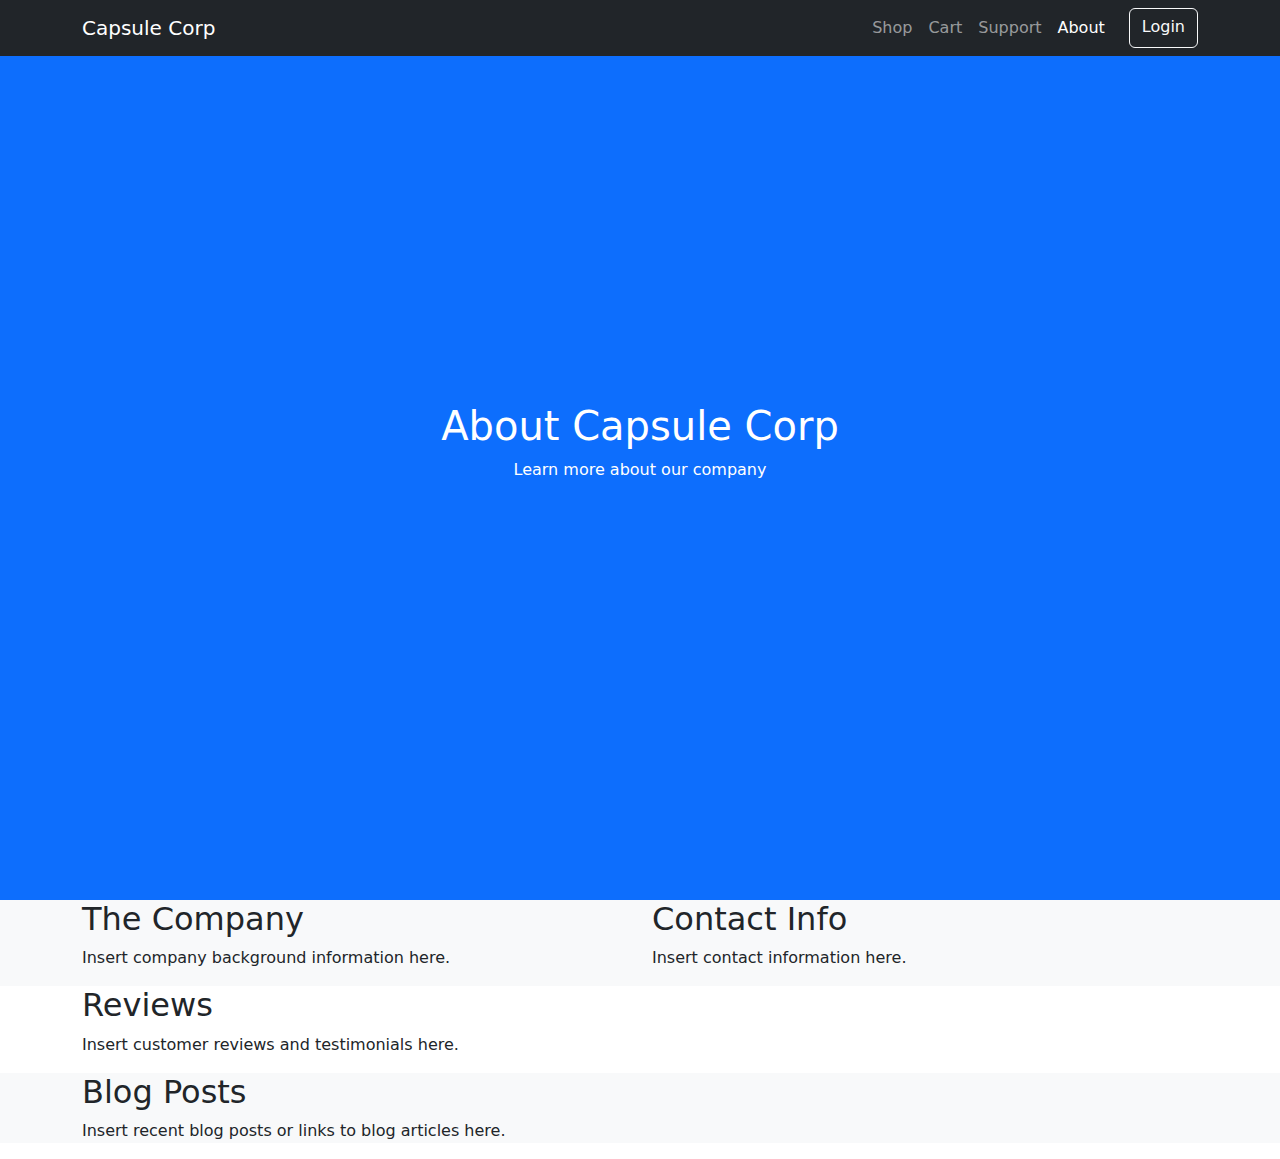
<file: about.html>
<!DOCTYPE html>
<html lang="en">
<head>
<meta charset="UTF-8">
<meta name="viewport" content="width=device-width, initial-scale=1.0">
<title>About Capsule Corp</title>
<link href="https://cdn.jsdelivr.net/npm/bootstrap@5.3.3/dist/css/bootstrap.min.css" rel="stylesheet" integrity="sha384-QWTKZyjpPEjISv5WaRU9OFeRpok6YctnYmDr5pNlyT2bRjXh0JMhjY6hW+ALEwIH" crossorigin="anonymous">
<link rel="stylesheet" href="styles.css">
</head>
<body>
<nav class="navbar navbar-expand-lg fixed-top navbar-dark bg-dark">
    <div class="container">
        <a class="navbar-brand" href="#">Capsule Corp</a>
        <button class="navbar-toggler" type="button" data-bs-toggle="offcanvas" data-bs-target="#offcanvasNavbar" aria-controls="offcanvasNavbar">
            <span class="navbar-toggler-icon"></span>
        </button>
        <div class="offcanvas offcanvas-end" tabindex="-1" id="offcanvasNavbar" aria-labelledby="offcanvasNavbarLabel">
            <div class="offcanvas-header">
                <h5 class="offcanvas-title" id="offcanvasNavbarLabel">Capsule Corp</h5>
                <button type="button" class="btn-close" data-bs-dismiss="offcanvas" aria-label="Close"></button>
            </div>
            <div class="offcanvas-body">
                <ul class="navbar-nav justify-content-end flex-grow-1 pe-3">
                    <li class="nav-item">
                        <a class="nav-link" href="index.html">Shop</a>
                    </li>
                    <li class="nav-item">
                        <a class="nav-link" href="cart.html">Cart</a>
                    </li>
                    <li class="nav-item">
                        <a class="nav-link" href="support.html">Support</a>
                    </li>
                    <li class="nav-item">
                        <a class="nav-link active" aria-current="page" href="about.html">About</a>
                    </li>
                </ul>
                <a href="#" class="btn btn-outline-light">Login</a>
            </div>
        </div>
    </div>
</nav>


<section class="hero-section bg-primary text-white text-center d-flex align-items-center justify-content-center" style="height: 100vh;">
    <div>
        <h1>About Capsule Corp</h1>
        <p>Learn more about our company</p>
    </div>
</section>


<section class="section bg-light">
    <div class="container">
        <div class="row">
            <div class="col-md-6">
                <h2>The Company</h2>
                <p>Insert company background information here.</p>
            </div>
            <div class="col-md-6">
                <h2>Contact Info</h2>
                <p>Insert contact information here.</p>
            </div>
        </div>
    </div>
</section>


<section class="section">
    <div class="container">
        <h2>Reviews</h2>
        <p>Insert customer reviews and testimonials here.</p>
    </div>
</section>


<section class="section bg-light">
    <div class="container">
        <h2>Blog Posts</h2>
        <p>Insert recent blog posts or links to blog articles here.</p>
    </div>
</section>


<script src="https://cdn.jsdelivr.net/npm/bootstrap@5.3.3/dist/js/bootstrap.bundle.min.js" integrity="sha384-YvpcrYf0tY3lHB60NNkmXc5s9fDVZLESaAA55NDzOxhy9GkcIdslK1eN7N6jIeHz" crossorigin="anonymous"></script>
</body>
</html>
</file>
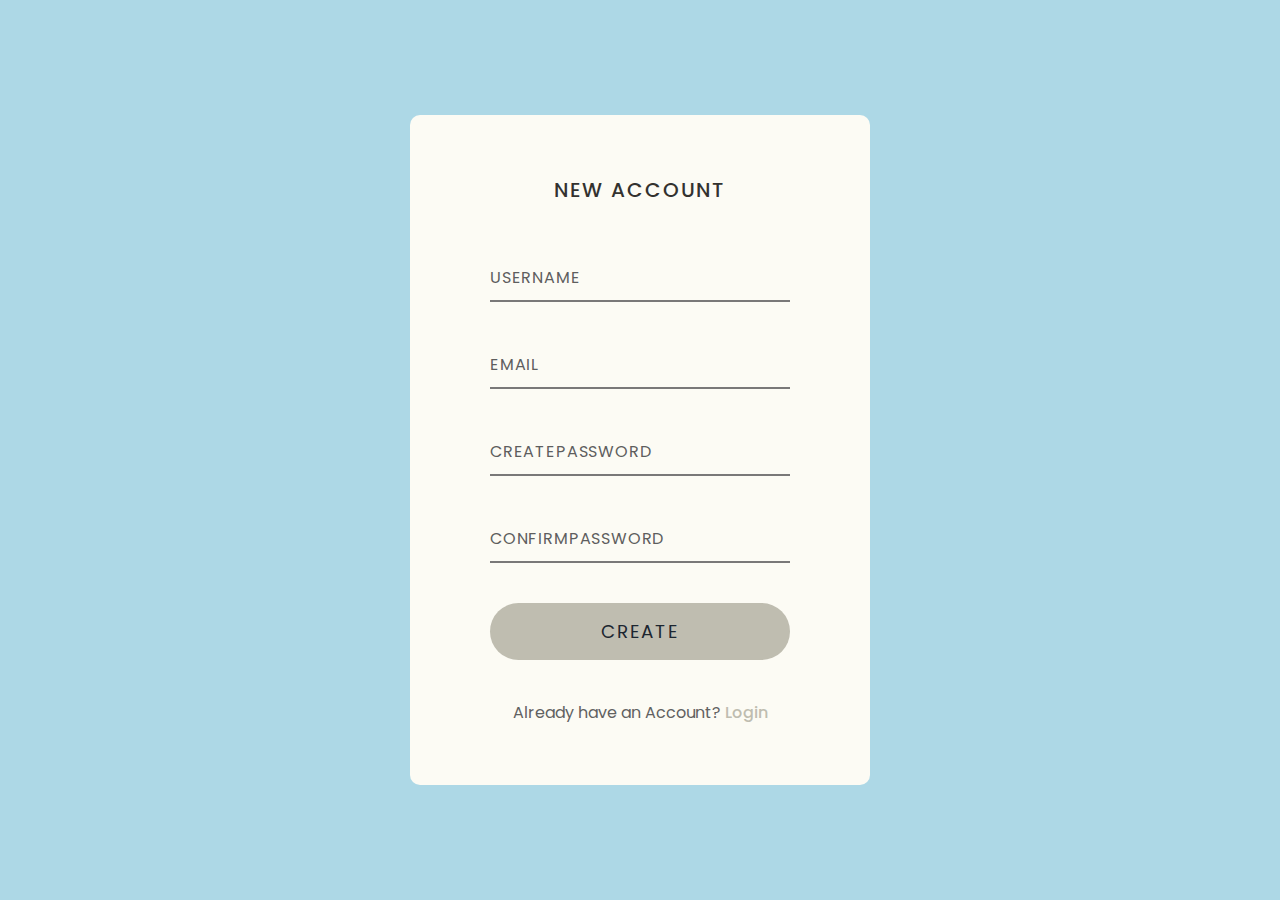
<file: regform.html>
<!DOCTYPE html>
<html lang="en">
<head>
    <meta charset="UTF-8">
    <meta name="viewport" content="width=device-width, initial-scale=1.0">
    <title>Registration Form</title>
    <link rel="stylesheet" type="text/css" href="style.css">
</head>
<body>
    <form id="registrationForm">
        <h2>New Account</h2>
        <div class="inputBox">
            <input type="text" name="username" required>
            <label>Username</label>
        </div>
        <div class="inputBox">
            <input type="email" name="email" required>
            <label>Email</label>
        </div>
        <div class="inputBox">
            <input type="password" name="password" required>
            <label>Create  Password</label>
        </div>
        <div class="inputBox">
            <input type="password" name="cpassword" required>
            <label>Confirm  Password</label>
        </div>
        <div class="inputBox">
            <input type="submit" value="Create">
        </div>
        <p>Already have an Account? <a href="splash.html">Login</a></p>
    </form>


    <script>
        document.querySelectorAll('label').forEach(label => {
            label.innerHTML = label.innerText.split('').map((letter, i) =>
                `<span style="transition-delay:${i * 50}ms">${letter}</span>`
            ).join('');
        });


        document.getElementById('registrationForm').addEventListener('submit', function(event) {
            event.preventDefault(); // Prevent the default form submission
            window.location.href = 'splash.html'; // Redirect to splash.html
        });
    </script>
</body>
</html>
</file>
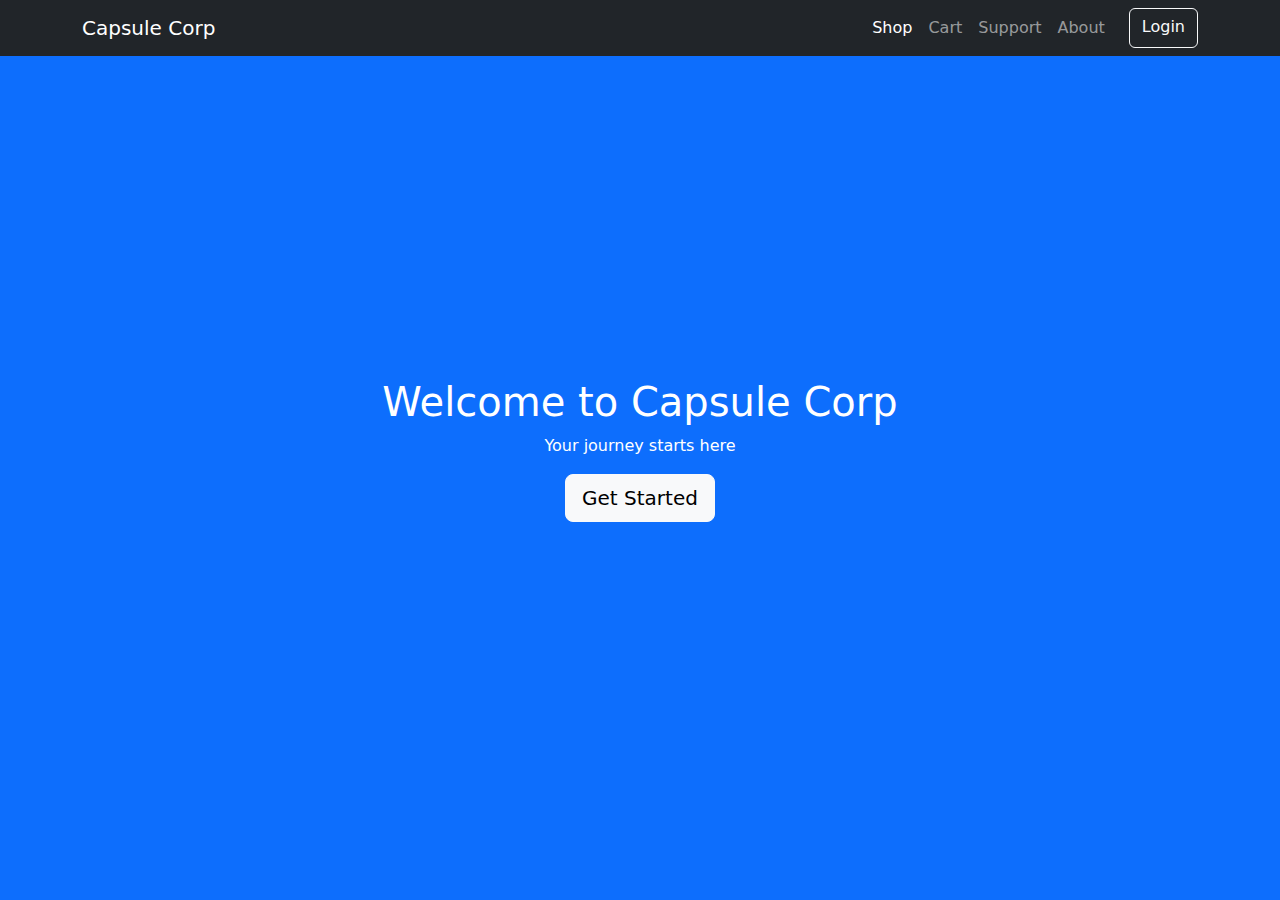
<file: splash.html>
<!DOCTYPE html>
<html lang="en">
<head>
<meta charset="UTF-8">
<meta name="viewport" content="width=device-width, initial-scale=1.0">
<title>Capsule Corp</title>
<link href="https://cdn.jsdelivr.net/npm/bootstrap@5.3.3/dist/css/bootstrap.min.css" rel="stylesheet" integrity="sha384-QWTKZyjpPEjISv5WaRU9OFeRpok6YctnYmDr5pNlyT2bRjXh0JMhjY6hW+ALEwIH" crossorigin="anonymous">
<link rel="stylesheet" href="styles.css">
</head>
<body>
<nav class="navbar navbar-expand-lg fixed-top navbar-dark bg-dark">
    <div class="container">
        <a class="navbar-brand" href="#">Capsule Corp</a>
        <button class="navbar-toggler" type="button" data-bs-toggle="offcanvas" data-bs-target="#offcanvasNavbar" aria-controls="offcanvasNavbar">
            <span class="navbar-toggler-icon"></span>
        </button>
        <div class="offcanvas offcanvas-end" tabindex="-1" id="offcanvasNavbar" aria-labelledby="offcanvasNavbarLabel">
            <div class="offcanvas-header">
                <h5 class="offcanvas-title" id="offcanvasNavbarLabel">Capsule Corp</h5>
                <button type="button" class="btn-close" data-bs-dismiss="offcanvas" aria-label="Close"></button>
            </div>
            <div class="offcanvas-body">
                <ul class="navbar-nav justify-content-end flex-grow-1 pe-3">
                    <li class="nav-item">
                        <a class="nav-link active" aria-current="page" href="#">Shop</a>
                    </li>
                    <li class="nav-item">
                        <a class="nav-link" href="cart.html">Cart</a>
                    </li>
                    <li class="nav-item">
                        <a class="nav-link" href="support.html">Support</a>
                    </li>
                    <li class="nav-item">
                        <a class="nav-link" href="about.html">About</a>
                    </li>
                </ul>
                <a href="#" class="btn btn-outline-light">Login</a>
            </div>
        </div>
    </div>
</nav>


<section class="hero-section bg-primary text-white text-center d-flex align-items-center justify-content-center" style="height: 100vh;">
    <div>
        <h1>Welcome to Capsule Corp</h1>
        <p>Your journey starts here</p>
        <a href="#" class="btn btn-light btn-lg">Get Started</a>
    </div>
</section>


<script src="https://cdn.jsdelivr.net/npm/bootstrap@5.3.3/dist/js/bootstrap.bundle.min.js" integrity="sha384-YvpcrYf0tY3lHB60NNkmXc5s9fDVZLESaAA55NDzOxhy9GkcIdslK1eN7N6jIeHz" crossorigin="anonymous"></script>
</body>
</html>
</file>
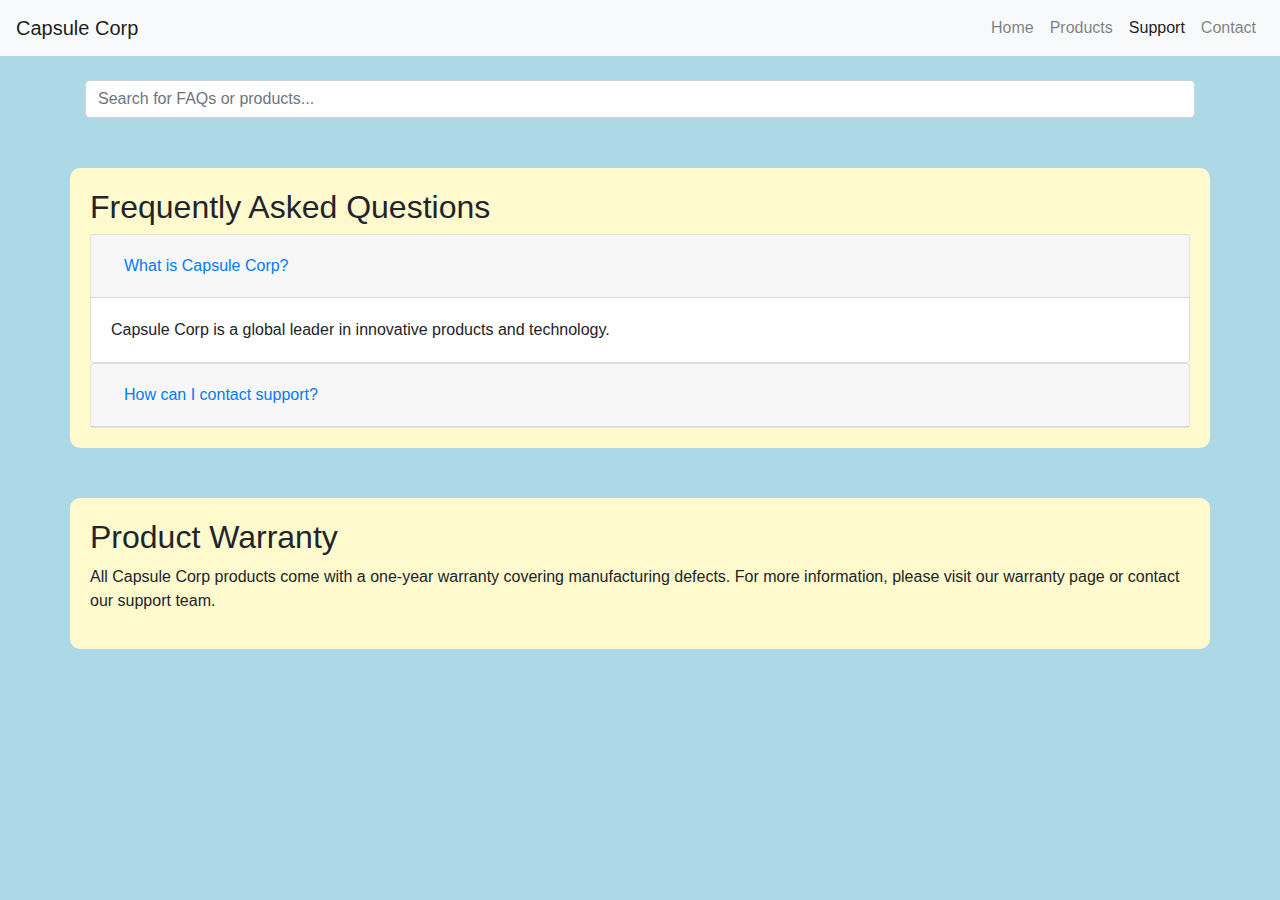
<file: support.html>
<!DOCTYPE html>
<html lang="en">
<head>
    <meta charset="UTF-8">
    <meta name="viewport" content="width=device-width, initial-scale=1.0">
    <title>Capsule Corp Support</title>
    <link rel="stylesheet" href="https://stackpath.bootstrapcdn.com/bootstrap/4.5.2/css/bootstrap.min.css">
    <link rel="stylesheet" href="stylez.css">
</head>
<body>
    <nav class="navbar navbar-expand-lg navbar-light bg-light">
        <a class="navbar-brand" href="#">Capsule Corp</a>
        <button class="navbar-toggler" type="button" data-toggle="collapse" data-target="#navbarNav" aria-controls="navbarNav" aria-expanded="false" aria-label="Toggle navigation">
            <span class="navbar-toggler-icon"></span>
        </button>
        <div class="collapse navbar-collapse" id="navbarNav">
            <ul class="navbar-nav ml-auto">
                <li class="nav-item">
                    <a class="nav-link" href="splash.html">Home</a>
                </li>
                <li class="nav-item">
                    <a class="nav-link" href="#">Products</a>
                </li>
                <li class="nav-item active">
                    <a class="nav-link" href="#">Support <span class="sr-only">(current)</span></a>
                </li>
                <li class="nav-item">
                    <a class="nav-link" href="#">Contact</a>
                </li>
            </ul>
        </div>
    </nav>

    <div class="container mt-4">
        <div class="row">
            <div class="col-md-12">
                <input type="text" class="form-control" placeholder="Search for FAQs or products...">
            </div>
        </div>
    </div>

    <div class="container faq-section">
        <h2>Frequently Asked Questions</h2>
        <div id="faqAccordion">
            <div class="card">
                <div class="card-header" id="headingOne">
                    <h5 class="mb-0">
                        <button class="btn btn-link" data-toggle="collapse" data-target="#collapseOne" aria-expanded="true" aria-controls="collapseOne">
                            What is Capsule Corp?
                        </button>
                    </h5>
                </div>
                <div id="collapseOne" class="collapse show" aria-labelledby="headingOne" data-parent="#faqAccordion">
                    <div class="card-body">
                        Capsule Corp is a global leader in innovative products and technology.
                    </div>
                </div>
            </div>
            <div class="card">
                <div class="card-header" id="headingTwo">
                    <h5 class="mb-0">
                        <button class="btn btn-link collapsed" data-toggle="collapse" data-target="#collapseTwo" aria-expanded="false" aria-controls="collapseTwo">
                            How can I contact support?
                        </button>
                    </h5>
                </div>
                <div id="collapseTwo" class="collapse" aria-labelledby="headingTwo" data-parent="#faqAccordion">
                    <div class="card-body">
                        You can contact support through our contact page or by calling our hotline.
                    </div>
                </div>
            </div>
        </div>
    </div>

    <div class="container warranty-section">
        <h2>Product Warranty</h2>
        <p>All Capsule Corp products come with a one-year warranty covering manufacturing defects. For more information, please visit our warranty page or contact our support team.</p>
    </div>

    <script src="https://code.jquery.com/jquery-3.5.1.slim.min.js"></script>
    <script src="https://cdn.jsdelivr.net/npm/@popperjs/core@2.5.4/dist/umd/popper.min.js"></script>
    <script src="https://stackpath.bootstrapcdn.com/bootstrap/4.5.2/js/bootstrap.min.js"></script>
</body>
</html>
</file>
<file: styles.css>

</file>
<file: style.css>
@import url('https://fonts.googleapis.com/css2?family=Poppins:ital,wght@0,100;0,200;0,300;0,400;0,500;0,600;0,700;0,800;0,900;1,100;1,200;1,300;1,400;1,500;1,600;1,700;1,800;1,900&display=swap');

* {
    margin: 0;
    padding: 0;
    box-sizing: border-box;
    font-family: 'Poppins', sans-serif;
}

:root {
    --clr: #BFBDB0;
}

body {
    display: flex;
    justify-content: center;
    align-items: center;
    min-height: 100vh;
    background: #add8e6;
}

form {
    background: #fcfbf4;
    padding: 60px 80px;
    text-align: center;
    display: flex;
    flex-direction: column;
    border-radius: 10px;
}

form h2 {
    color: #33322f;
    font-weight: 500;
    text-transform: uppercase;
    font-size: 1.25em;
    letter-spacing: 0.1em;
    margin-bottom: 50px;
}

.inputBox {
    position: relative;
    width: 300px;
    margin-bottom: 40px;
}

.inputBox input {
    width: 100%;
    padding: 10px 0;
    background: transparent;
    border: none;
    border-bottom: 2px solid #797878;
    outline: none;
    color: #363531;
    font-size: 1em;
    letter-spacing: 0.15em;
    text-transform: uppercase;
}

.inputBox label {
    position: absolute;
    left: 0;
    padding: 10px 0;
    pointer-events: none;
    color: #5e5e5e;
    text-transform: uppercase;
}

.inputBox label span {
    display: inline-flex;
    letter-spacing: 0.05em;
    transition: 0.2s ease-in-out;
}

.inputBox input:focus ~ label span,
.inputBox input:valid ~ label span {
    color: var(--clr);
    letter-spacing: 0.15em;
    transform: translateY(-25px);
}

.inputBox input:focus,
.inputBox input:valid {
    border-bottom: 2px solid var(--clr);
}

.inputBox input[type="submit"] {
    background: var(--clr);
    border: none;
    padding: 15px;
    border-radius: 50px;
    color: #1c2630;
    font-size: 1.15em;
    text-transform: uppercase;
    letter-spacing: 0.1em;
    cursor: pointer;
    transition: 0.5s;
}

input[type="submit"]:hover {
    letter-spacing: 0.35em;
}

p {
    color: rgb(97, 97, 97);
}

p a {
    color: var(--clr);
    font-weight: 500;
    text-decoration: none;
}
</file>
<file: stylez.css>
body{
    background-color: lightblue;
}

.navbar {
    background-color: #fffacd;
}


.faq-section {
    margin-top: 50px;
    background-color: #fffacd;
    padding: 20px;
    border-radius: 10px;
}

.warranty-section {
    margin-top: 50px;
    background-color: #fffacd;
    padding: 20px;
    border-radius: 10px;
}
</file>
